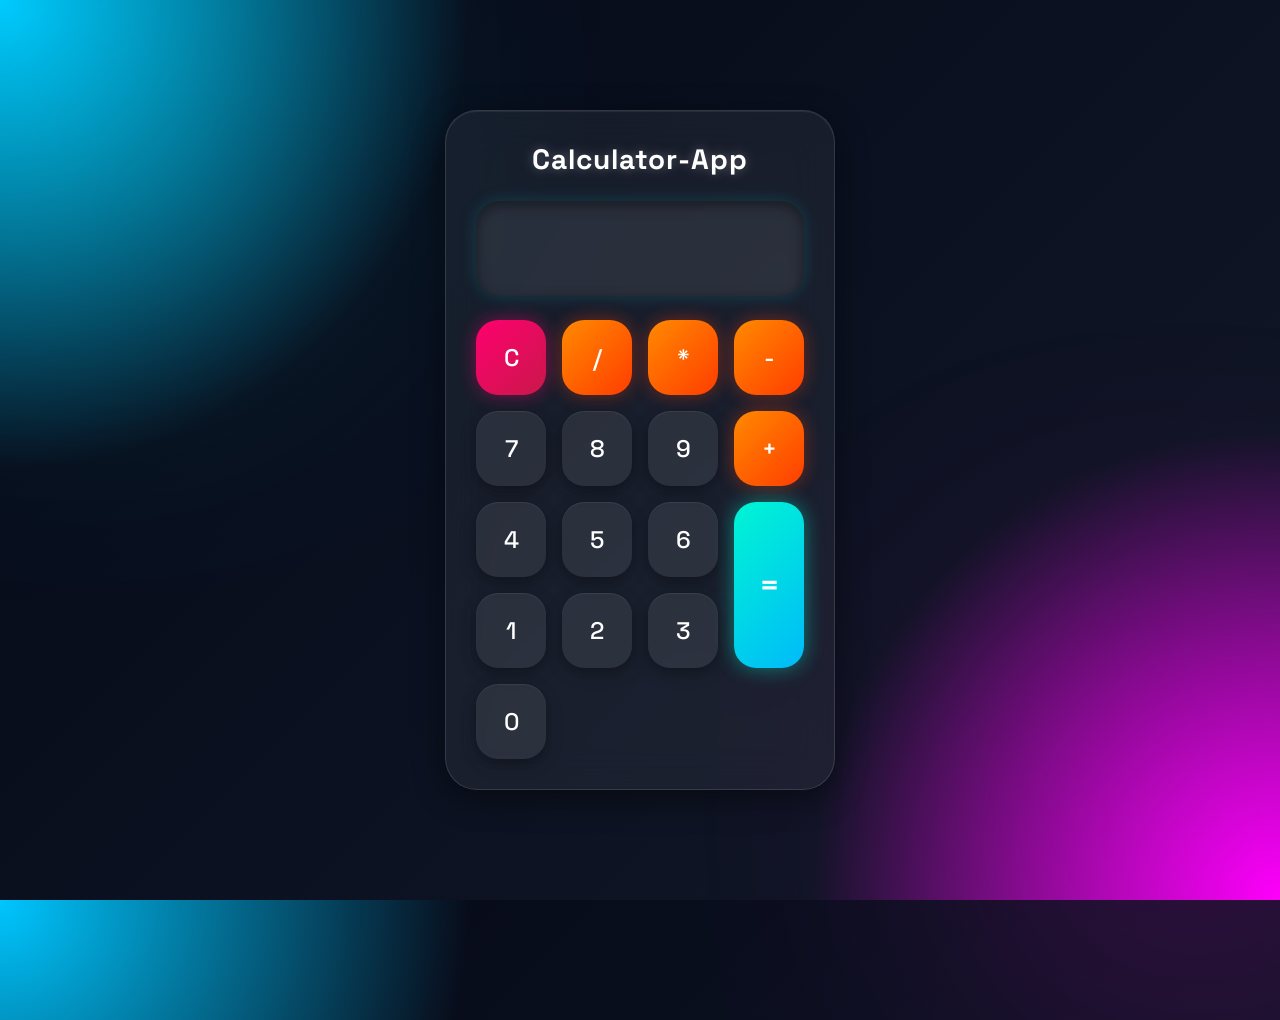
<file: calculator.app/index.html>
<!DOCTYPE html>
<html lang="en">
<head>
    <meta charset="UTF-8">
    <meta name="viewport" content="width=device-width, initial-scale=1.0">
    <title>Calculator-App</title>
    <link rel="stylesheet" href="style.css">
</head>
<body>
    <!-- Calculator Container -->
    <div class="container">
        <h3>Calculator-App</h3>
         <!-- Display Screen -->
        <input type="text" id="display" readonly>
        <!-- Buttons -->
        <div class="buttons">
            <button onclick="clearDisplay()" class="clear">C</button>
            <button onclick="appendValue('/')">/</button>
            <button onclick="appendValue('*')">*</button>
            <button onclick="appendValue('-')">-</button>
        
            <button onclick="appendValue('7')">7</button>
            <button onclick="appendValue('8')">8</button>
            <button onclick="appendValue('9')">9</button>
            <button onclick="appendValue('+')">+</button>
            
            <button onclick="appendValue('4')">4</button>
            <button onclick="appendValue('5')">5</button> 
            <button onclick="appendValue('6')">6</button>

            <button onclick="calculate()" class="equals">=</button>

            <button onclick="appendValue('1')">1</button>
            <button onclick="appendValue('2')">2</button>
            <button onclick="appendValue('3')">3</button>
            <button onclick="appendValue('0')">0</button>
        </div>
    </div>
    <!-- javascript file connect -->
    <script src="script.js"></script>
</body>
</html>
</file>
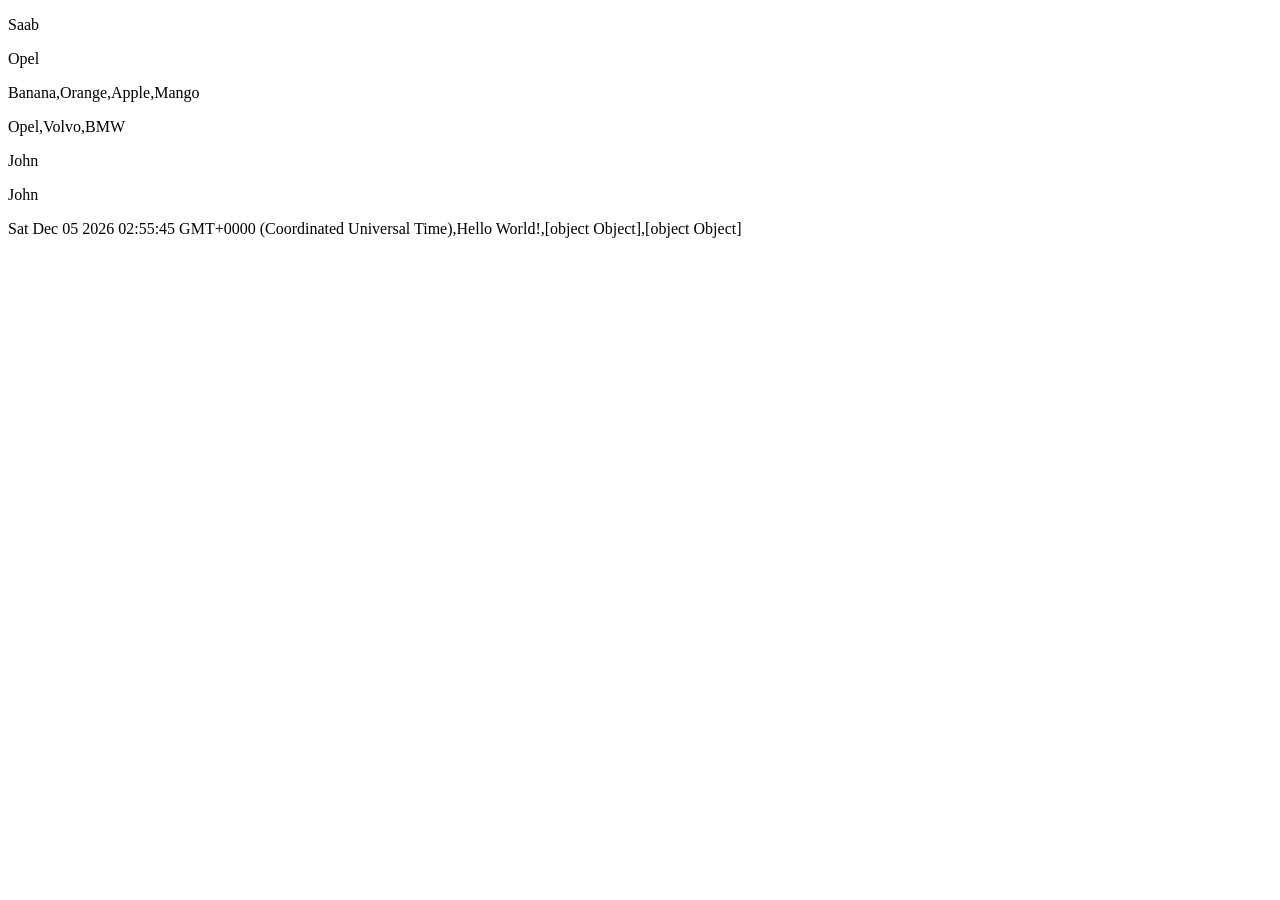
<file: array.html>
<!DOCTYPE html>
<html lang="en">
<head>
    <meta charset="UTF-8">
    <meta name="viewport" content="width=device-width, initial-scale=1.0">
    <title>ARRAY and objects</title>
</head>
<body>
    <p id="demo"></p>
    <p id="demo1"></p>
    <p id="demo2"></p>
    <p id="demo3"></p>
    <p id="demo4"></p>
    <p id="demo5"></p>
    <p id="demo6"></p>

    <script src="/array and objects.js">
    </script>
</body>
</html>
</file>
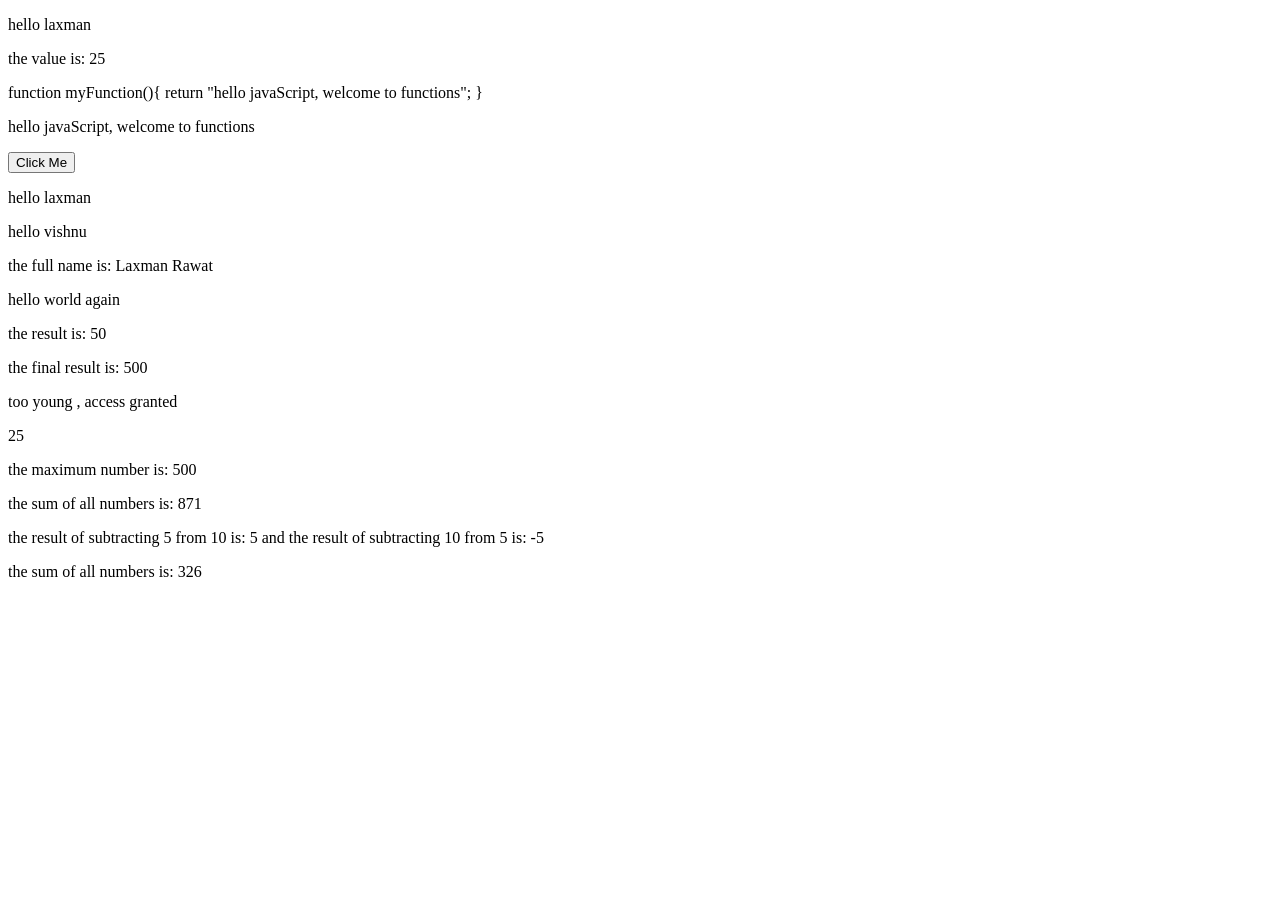
<file: functions.html>
<!DOCTYPE html>
<html lang="en">
<head>
    <meta charset="UTF-8">
    <meta name="viewport" content="width=device-width, initial-scale=1.0">
    <title>Functions</title>
</head>
<body>
    <p id="demo1"></p>
    <p id="demo2"></p>
    <p id="demo3"></p>
    <p id="demo4"></p>
    <p id="demo5"></p>
    <button onclick="showjavaScript()">Click Me</button>
    <p id="demo6"></p>
    <p id="demo7"></p>
    <p id="demo8"></p>
    <p id="demo9"></p>
    <p id="demo10"></p>
    <p id="demo11"></p>
    <p id="demo12"></p>
    <p id="demo13"></p>
    <p id="demo14"></p>
    <p id="demo15"></p>
    <p id="demo16"></p>
    <p id="demo17"></p>
    <script src="/function.js"></script>
</body>
</html>
</file>
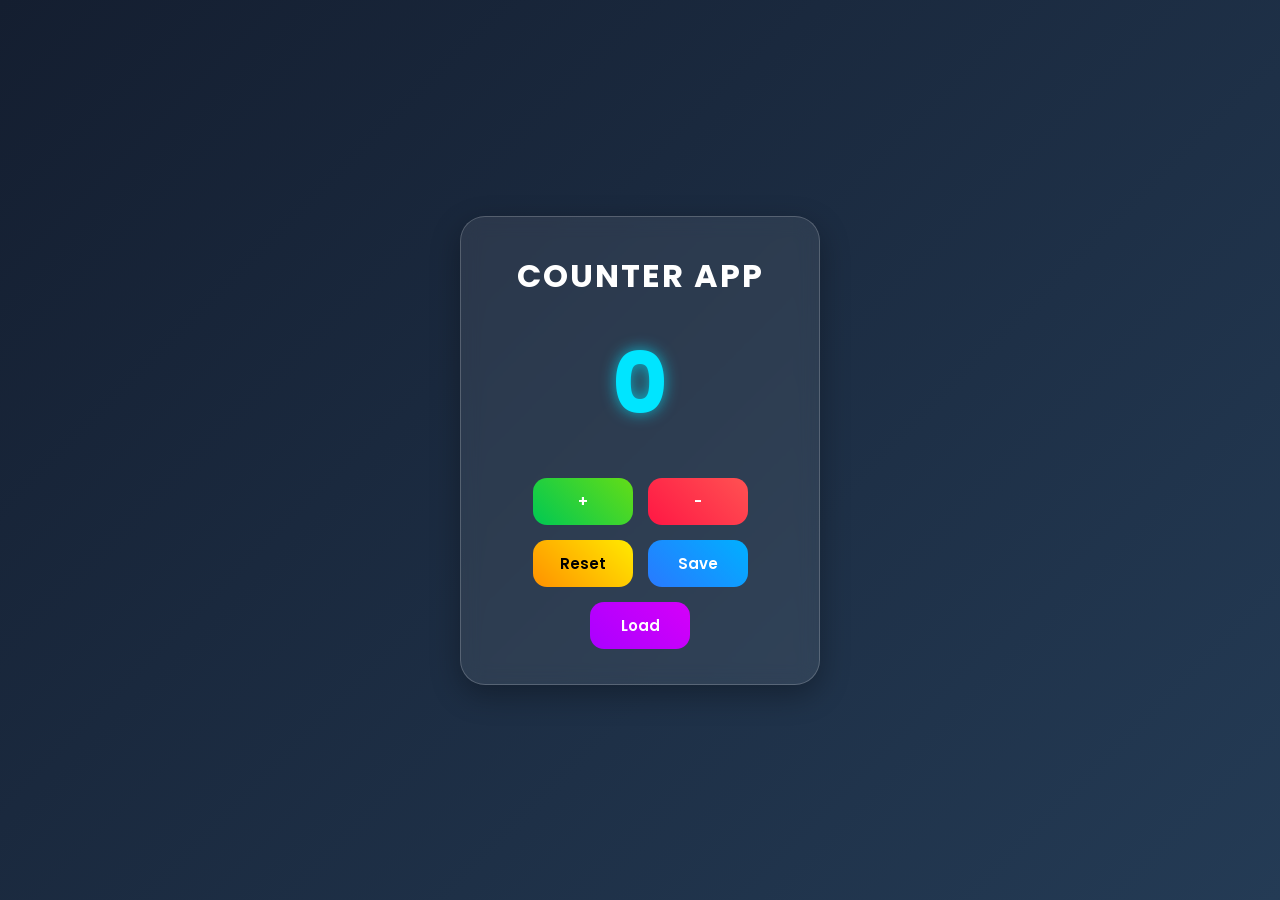
<file: counter with event .app/counterevent.html>
<!DOCTYPE html>
<html lang="en">
<head>
    <meta charset="UTF-8">
    <meta name="viewport" content="width=device-width, initial-scale=1.0">
    <title>COUNTER APP WITH EVENT LISTENERS</title>
    <link rel="stylesheet" href="style.css">
</head>
<body>
    <div class="container">

        <h3>COUNTER APP</h3>

        <p id="count" style="font-size: 40px;">0</p>

        <div class="buttons">
            <button id="btnPlus">+</button>
            <button id="btnMinus">-</button>
            <button id="btnReset">Reset</button>
            <button id="btnSave">Save</button>
            <button id="btnLoad">Load</button>
        </div>
        <p id="message"></p>
    </div>
    
    <script src="counterevent.js"></script>
</body>
</html>
</file>
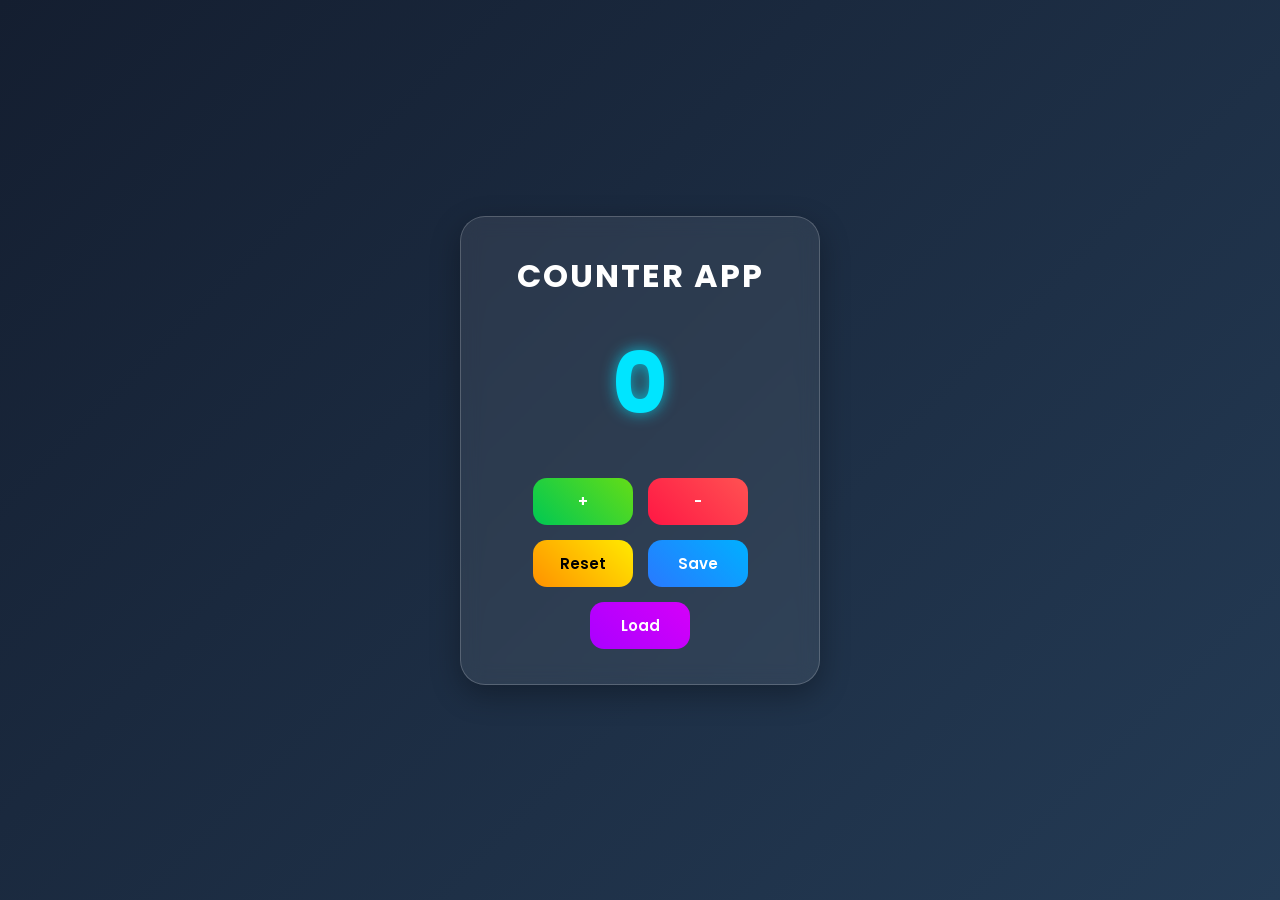
<file: counter.app/counter.html>
<!DOCTYPE html>
<html lang="en">
<head>
    <meta charset="UTF-8">
    <meta name="viewport" content="width=device-width, initial-scale=1.0">
    <title>Counter app</title>
    <link rel="stylesheet" href="style.css">
</head>
<body>
    <body>

    <div class="container">

        <h3>COUNTER APP</h3>

        <p id="count">0</p>

        <div class="buttons">
            <button onclick="increaseCount()">+</button>

            <button onclick="decreaseCount()">-</button>

            <button onclick="resetCount()">Reset</button>

            <button onclick="saveCount()">Save</button>

            <button onclick="loadCount()">Load</button>
        </div>

    </div>

    <script src="counter.js"></script>

</body>
</body>
</html>
</file>
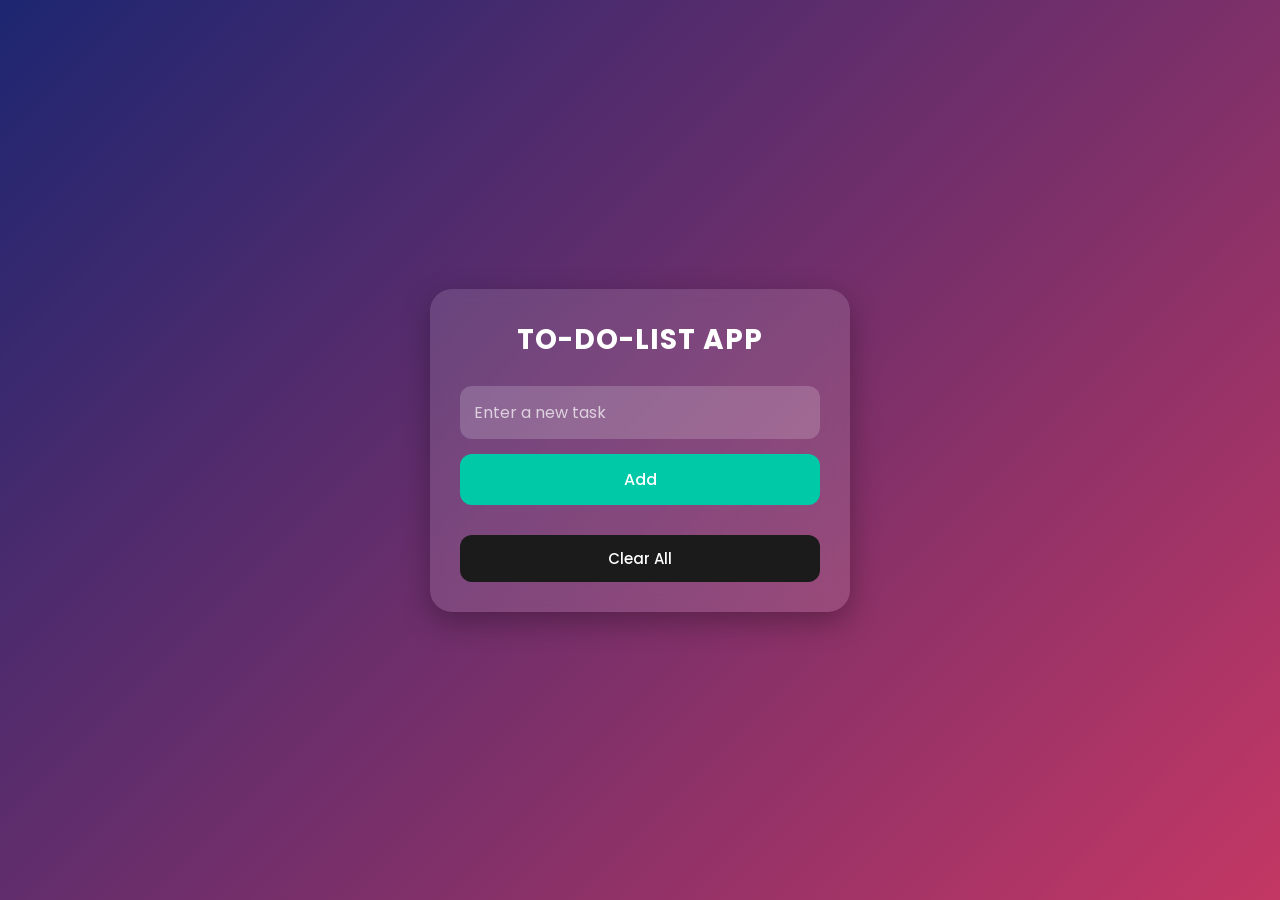
<file: To-Do-List.app/To-do.html>
<!DOCTYPE html>
<html lang="en">
<head>
    <meta charset="UTF-8">
    <meta name="viewport" content="width=device-width, initial-scale=1.0">
    <title>TO-DO-LIST APP</title>
    <link rel="stylesheet" href="style.css">
</head>
<body>
    <div class="container">
        <h3>TO-DO-LIST APP</h3>

        <input type="text" id="task" placeholder="Enter a new task">
        <button onclick="addTask()">Add</button>
        <ul id="list"></ul>
        <button onclick="clearall()">Clear All</button>
    </div>
    <script src="app.js"></script>
</body>
</html>
</file>
<file: calculator.app/style.css>
/* =========================
   GOOGLE FONT
========================= */
@import url('https://fonts.googleapis.com/css2?family=Space+Grotesk:wght@300;400;500;700&display=swap');

*{
    margin: 0;
    padding: 0;
    box-sizing: border-box;
    font-family: 'Space Grotesk', sans-serif;
}

/* =========================
   BODY
========================= */
body{
    height: 100vh;
    display: flex;
    justify-content: center;
    align-items: center;

    background:
    radial-gradient(circle at top left, #00c6ff 0%, transparent 30%),
    radial-gradient(circle at bottom right, #ff00ff 0%, transparent 30%),
    linear-gradient(135deg, #050816, #0b1120, #111827);

    overflow: hidden;
    position: relative;
}

/* Floating Neon Glow */
body::before{
    content: "";
    position: absolute;

    width: 450px;
    height: 450px;

    background: #00f0ff;

    border-radius: 50%;

    filter: blur(140px);

    top: -150px;
    left: -150px;

    opacity: 0.25;
}

body::after{
    content: "";
    position: absolute;

    width: 400px;
    height: 400px;

    background: #ff00ea;

    border-radius: 50%;

    filter: blur(140px);

    bottom: -120px;
    right: -120px;

    opacity: 0.25;
}

/* =========================
   CALCULATOR CONTAINER
========================= */
.container{
    position: relative;

    width: 390px;

    padding: 30px;

    border-radius: 32px;

    background: rgba(255,255,255,0.06);

    backdrop-filter: blur(22px);

    border: 1px solid rgba(255,255,255,0.12);

    box-shadow:
    0 8px 32px rgba(0,0,0,0.45),
    inset 0 1px 1px rgba(255,255,255,0.08);

    z-index: 10;
}

/* =========================
   TITLE
========================= */
.container h3{
    text-align: center;

    color: #ffffff;

    margin-bottom: 24px;

    font-size: 28px;

    font-weight: 700;

    letter-spacing: 1px;

    text-shadow: 0 0 12px rgba(255,255,255,0.3);
}

/* =========================
   DISPLAY
========================= */
#display{
    width: 100%;

    height: 95px;

    border: none;
    outline: none;

    border-radius: 24px;

    padding: 20px;

    margin-bottom: 24px;

    background: rgba(255,255,255,0.08);

    color: #00f7ff;

    font-size: 38px;

    font-weight: 500;

    text-align: right;

    box-shadow:
    inset 0 4px 14px rgba(0,0,0,0.45),
    0 0 18px rgba(0,247,255,0.15);

    text-shadow: 0 0 12px rgba(0,247,255,0.6);
}

/* =========================
   BUTTON GRID
========================= */
.buttons{
    display: grid;

    grid-template-columns: repeat(4,1fr);

    gap: 16px;
}

/* =========================
   BUTTONS
========================= */
button{
    height: 75px;

    border: none;
    outline: none;

    border-radius: 22px;

    background: rgba(255,255,255,0.08);

    color: white;

    font-size: 24px;

    font-weight: 500;

    cursor: pointer;

    transition: all 0.25s ease;

    box-shadow:
    0 5px 15px rgba(0,0,0,0.35),
    inset 0 1px 1px rgba(255,255,255,0.08);
}

/* Hover Effect */
button:hover{
    transform: translateY(-5px);

    background: rgba(255,255,255,0.16);

    box-shadow:
    0 0 18px rgba(255,255,255,0.12),
    0 10px 20px rgba(0,0,0,0.4);
}

/* Click Effect */
button:active{
    transform: scale(0.92);
}

/* =========================
   OPERATOR BUTTONS
========================= */
button:nth-child(2),
button:nth-child(3),
button:nth-child(4),
button:nth-child(8){
    background: linear-gradient(
    135deg,
    #ff8a00,
    #ff3d00
    );

    box-shadow:
    0 0 18px rgba(255,61,0,0.4);
}

button:nth-child(2):hover,
button:nth-child(3):hover,
button:nth-child(4):hover,
button:nth-child(8):hover{
    box-shadow:
    0 0 28px rgba(255,61,0,0.8);
}

/* =========================
   CLEAR BUTTON
========================= */
.clear{
    background: linear-gradient(
    135deg,
    #ff006e,
    #c9184a
    );

    box-shadow:
    0 0 18px rgba(255,0,110,0.45);
}

.clear:hover{
    box-shadow:
    0 0 28px rgba(255,0,110,0.8);
}

/* =========================
   EQUAL BUTTON
========================= */
.equals{
    grid-row: span 2;

    height: 166px;

    font-size: 34px;

    background: linear-gradient(
    135deg,
    #00f5d4,
    #00bbf9
    );

    box-shadow:
    0 0 20px rgba(0,245,212,0.45);
}

.equals:hover{
    box-shadow:
    0 0 30px rgba(0,245,212,0.85);
}

/* =========================
   RESPONSIVE
========================= */
@media(max-width: 420px){

    .container{
        width: 92%;
        padding: 22px;
    }

    button{
        height: 65px;
        font-size: 22px;
    }

    .equals{
        height: 145px;
    }

    #display{
        height: 82px;
        font-size: 30px;
    }
}
</file>
<file: counter with event .app/style.css>
/* Google Font */
@import url('https://fonts.googleapis.com/css2?family=Poppins:wght@300;400;500;600&display=swap');

*{
    margin: 0;
    padding: 0;
    box-sizing: border-box;
    font-family: 'Poppins', sans-serif;
}

body{
    height: 100vh;
    display: flex;
    justify-content: center;
    align-items: center;
    background: linear-gradient(135deg, #141e30, #243b55);
}

/* Main Box */
.container{
    width: 360px;
    padding: 35px;
    border-radius: 25px;
    background: rgba(255,255,255,0.08);
    backdrop-filter: blur(10px);
    text-align: center;
    box-shadow: 0 10px 30px rgba(0,0,0,0.3);
    border: 1px solid rgba(255,255,255,0.2);
}

/* Heading */
.container h3{
    color: white;
    font-size: 32px;
    margin-bottom: 20px;
    letter-spacing: 2px;
}

/* Counter Number */
#count{
    font-size: 85px !important;
    font-weight: bold;
    color: #00e5ff;
    margin-bottom: 30px;
    text-shadow: 0 0 15px rgba(0,229,255,0.7);
}

/* Button Area */
.buttons{
    display: flex;
    flex-wrap: wrap;
    justify-content: center;
    gap: 15px;
}

/* All Buttons */
button{
    border: none;
    outline: none;
    padding: 12px 22px;
    border-radius: 14px;
    font-size: 15px;
    font-weight: 600;
    cursor: pointer;
    transition: 0.3s;
    min-width: 100px;
    color: white;
}

/* Button Colors */
button:nth-child(1){
    background: linear-gradient(45deg, #00c853, #64dd17);
}

button:nth-child(2){
    background: linear-gradient(45deg, #ff1744, #ff5252);
}

button:nth-child(3){
    background: linear-gradient(45deg, #ff9100, #ffea00);
    color: black;
}

button:nth-child(4){
    background: linear-gradient(45deg, #2979ff, #00b0ff);
}

button:nth-child(5){
    background: linear-gradient(45deg, #aa00ff, #d500f9);
}

/* Hover Effect */
button:hover{
    transform: translateY(-4px) scale(1.03);
    box-shadow: 0 8px 20px rgba(0,0,0,0.3);
}

/* Click Effect */
button:active{
    transform: scale(0.95);
}
</file>
<file: counter.app/style.css>
/* Google Font */
@import url('https://fonts.googleapis.com/css2?family=Poppins:wght@300;400;500;600&display=swap');

*{
    margin: 0;
    padding: 0;
    box-sizing: border-box;
    font-family: 'Poppins', sans-serif;
}

body{
    height: 100vh;
    display: flex;
    justify-content: center;
    align-items: center;
    background: linear-gradient(135deg, #141e30, #243b55);
}

/* Main Box */
.container{
    width: 360px;
    padding: 35px;
    border-radius: 25px;
    background: rgba(255,255,255,0.08);
    backdrop-filter: blur(10px);
    text-align: center;
    box-shadow: 0 10px 30px rgba(0,0,0,0.3);
    border: 1px solid rgba(255,255,255,0.2);
}

/* Heading */
.container h3{
    color: white;
    font-size: 32px;
    margin-bottom: 20px;
    letter-spacing: 2px;
}

/* Counter Number */
#count{
    font-size: 85px !important;
    font-weight: bold;
    color: #00e5ff;
    margin-bottom: 30px;
    text-shadow: 0 0 15px rgba(0,229,255,0.7);
}

/* Button Area */
.buttons{
    display: flex;
    flex-wrap: wrap;
    justify-content: center;
    gap: 15px;
}

/* All Buttons */
button{
    border: none;
    outline: none;
    padding: 12px 22px;
    border-radius: 14px;
    font-size: 15px;
    font-weight: 600;
    cursor: pointer;
    transition: 0.3s;
    min-width: 100px;
    color: white;
}

/* Button Colors */
button:nth-child(1){
    background: linear-gradient(45deg, #00c853, #64dd17);
}

button:nth-child(2){
    background: linear-gradient(45deg, #ff1744, #ff5252);
}

button:nth-child(3){
    background: linear-gradient(45deg, #ff9100, #ffea00);
    color: black;
}

button:nth-child(4){
    background: linear-gradient(45deg, #2979ff, #00b0ff);
}

button:nth-child(5){
    background: linear-gradient(45deg, #aa00ff, #d500f9);
}

/* Hover Effect */
button:hover{
    transform: translateY(-4px) scale(1.03);
    box-shadow: 0 8px 20px rgba(0,0,0,0.3);
}

/* Click Effect */
button:active{
    transform: scale(0.95);
}
</file>
<file: To-Do-List.app/style.css>
/* Google Font */
@import url('https://fonts.googleapis.com/css2?family=Poppins:wght@300;400;500;600&display=swap');

*{
    margin: 0;
    padding: 0;
    box-sizing: border-box;
    font-family: 'Poppins', sans-serif;
}

body{
    min-height: 100vh;
    display: flex;
    justify-content: center;
    align-items: center;
    background: linear-gradient(135deg, #1d2671, #c33764);
    padding: 20px;
}

/* Main Container */
.container{
    width: 100%;
    max-width: 420px;
    background: rgba(255,255,255,0.12);
    backdrop-filter: blur(12px);
    padding: 30px;
    border-radius: 22px;
    box-shadow: 0 10px 30px rgba(0,0,0,0.3);
    animation: fadeIn 0.7s ease;
}

/* Heading */
.container h3{
    text-align: center;
    color: white;
    font-size: 28px;
    margin-bottom: 25px;
    letter-spacing: 1px;
}

/* Input Field */
#task{
    width: 100%;
    padding: 14px;
    border: none;
    border-radius: 12px;
    outline: none;
    font-size: 16px;
    background: rgba(255,255,255,0.18);
    color: white;
    transition: 0.3s;
}

#task::placeholder{
    color: rgba(255,255,255,0.7);
}

#task:focus{
    background: rgba(255,255,255,0.28);
    transform: scale(1.02);
}

/* All Buttons */
button{
    border: none;
    outline: none;
    cursor: pointer;
    transition: 0.3s ease;
    font-weight: 500;
}

/* Add Button */
.container > button:first-of-type{
    width: 100%;
    margin-top: 15px;
    margin-bottom: 20px;
    padding: 13px;
    border-radius: 12px;
    font-size: 16px;
    background: #00c9a7;
    color: white;
}

.container > button:first-of-type:hover{
    background: #00a98b;
    transform: translateY(-2px);
    box-shadow: 0 5px 15px rgba(0,201,167,0.4);
}

/* Task List */
ul{
    list-style: none;
    max-height: 300px;
    overflow-y: auto;
    padding-right: 5px;
}

/* Task Item */
li{
    background: rgba(255,255,255,0.16);
    color: white;
    margin-bottom: 12px;
    padding: 14px 14px;
    border-radius: 14px;

    display: flex;
    align-items: center;
    justify-content: space-between;
    gap: 12px;

    animation: slideIn 0.35s ease;
    transition: 0.3s;
}

li:hover{
    background: rgba(255,255,255,0.24);
    transform: translateY(-2px);
}

/* Task Text */
li span{
    flex: 1;
    font-size: 15px;
    line-height: 1.5;
    word-break: break-word;
    overflow-wrap: break-word;
}

/* Remove Button */
li button{
    padding: 6px 10px;
    font-size: 12px;
    border-radius: 8px;
    background: #ff4b5c;
    color: white;

    min-width: 70px;
    flex-shrink: 0;

    opacity: 0;
    transform: scale(0.8);
    animation: showBtn 0.4s ease forwards;
    animation-delay: 0.2s;
}

li button:hover{
    background: #e63946;
    transform: scale(1.05);
}

/* Clear All Button */
.container > button:last-of-type{
    width: 100%;
    margin-top: 10px;
    padding: 12px;
    border-radius: 12px;
    background: #1b1b1b;
    color: white;
    font-size: 15px;
}

.container > button:last-of-type:hover{
    background: #000;
    transform: translateY(-2px);
}

/* Scrollbar */
ul::-webkit-scrollbar{
    width: 6px;
}

ul::-webkit-scrollbar-thumb{
    background: rgba(255,255,255,0.4);
    border-radius: 10px;
}

/* Fade Animation */
@keyframes fadeIn{
    from{
        opacity: 0;
        transform: translateY(25px);
    }
    to{
        opacity: 1;
        transform: translateY(0);
    }
}

/* Task Animation */
@keyframes slideIn{
    from{
        opacity: 0;
        transform: translateX(-20px);
    }
    to{
        opacity: 1;
        transform: translateX(0);
    }
}

/* Remove Button Animation */
@keyframes showBtn{
    to{
        opacity: 1;
        transform: scale(1);
    }
}

/* Mobile Responsive */
@media(max-width: 480px){

    .container{
        padding: 22px;
    }

    .container h3{
        font-size: 24px;
    }

    li{
        padding: 12px;
    }

    li span{
        font-size: 14px;
    }

    li button{
        min-width: 60px;
        font-size: 11px;
        padding: 5px 8px;
    }
}
</file>
